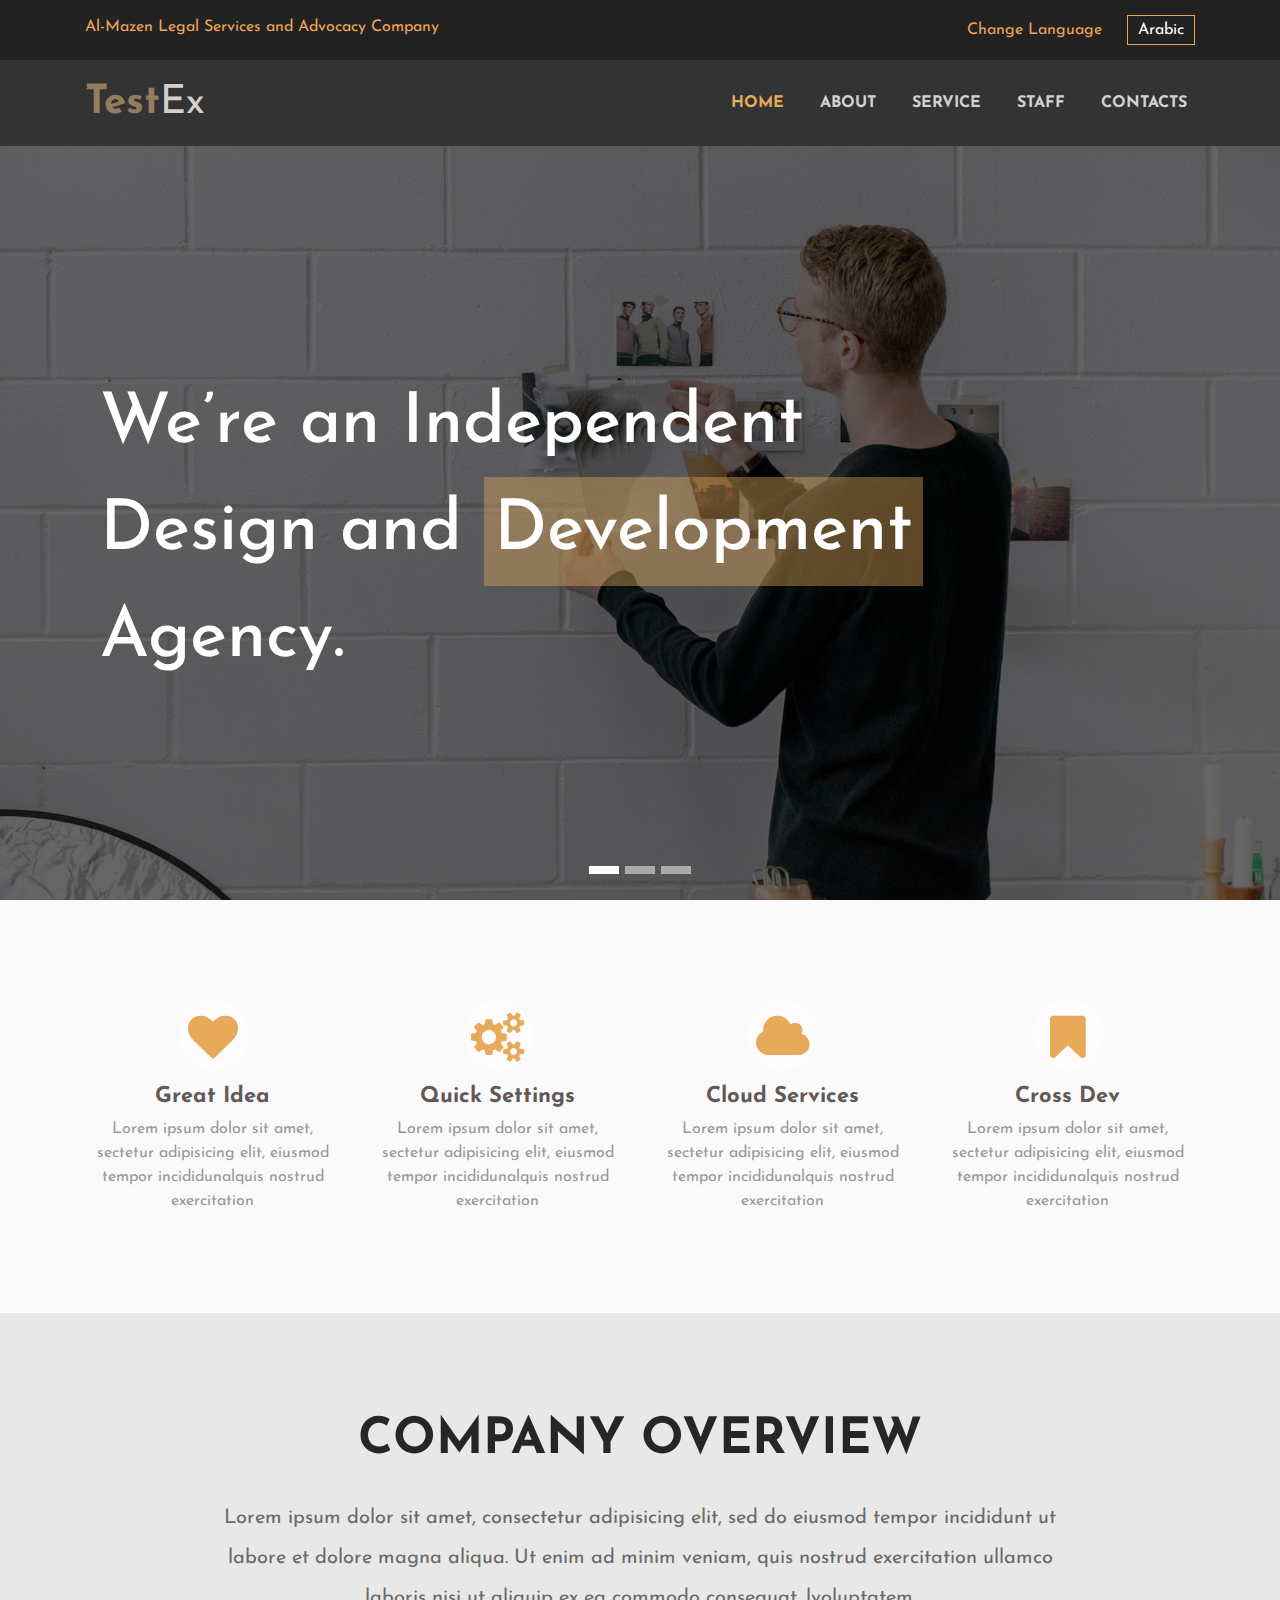
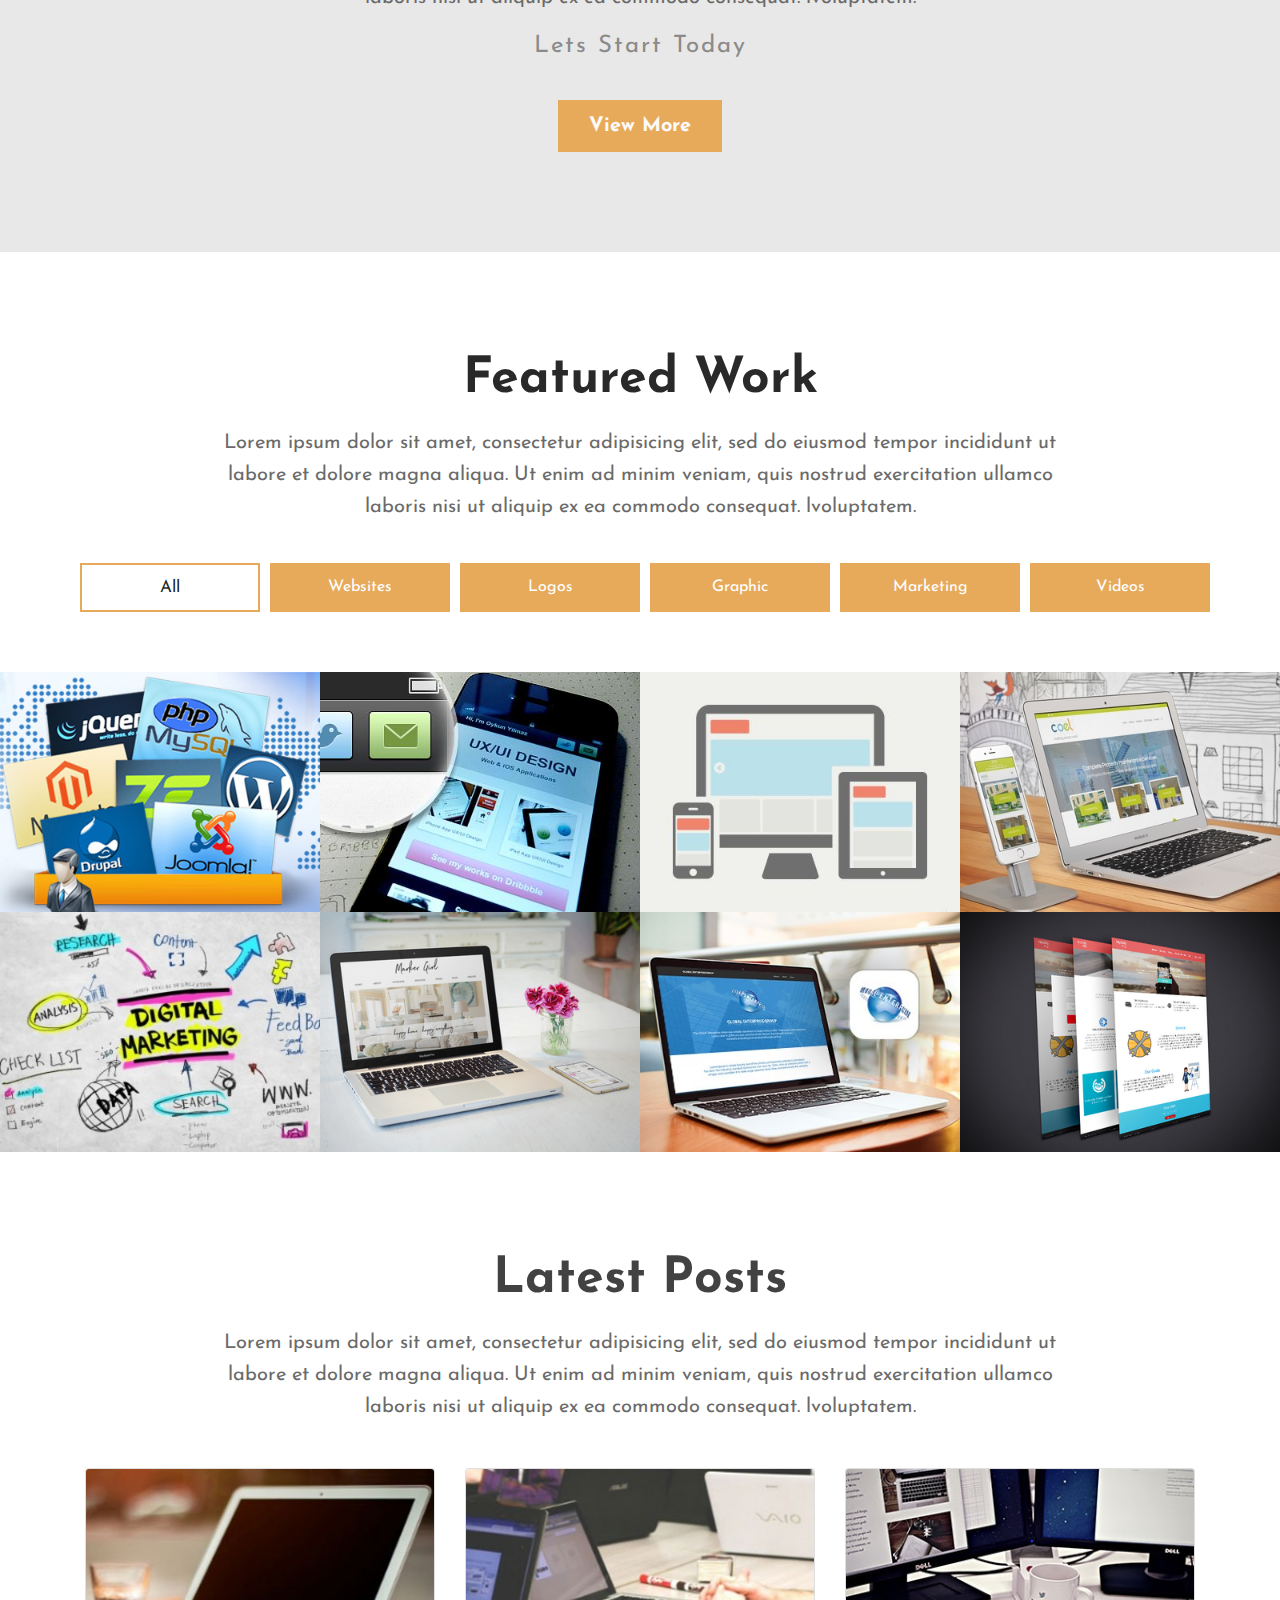
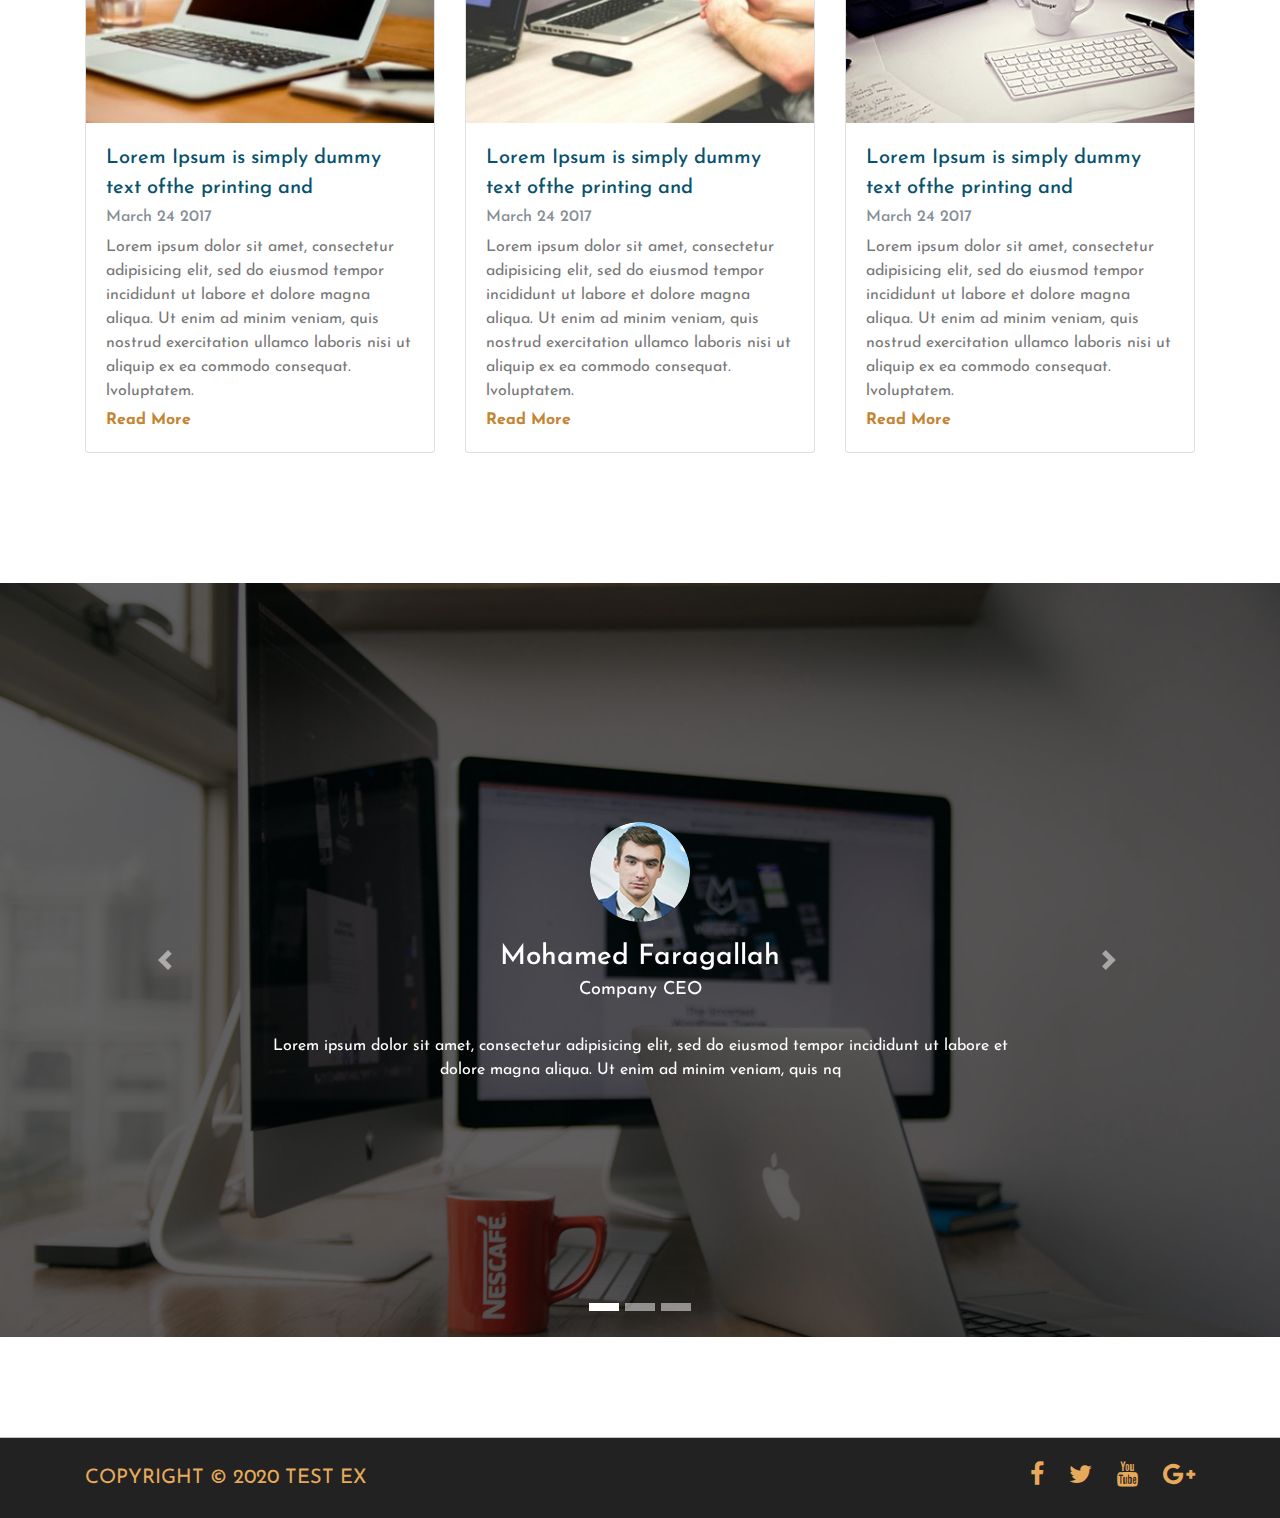
<file: index.html>
<!DOCTYPE html>
<html>

<head>
    <meta charset="utf-8">
    <meta name="viewport" content="width=device-width, initial-scale=1, shrink-to-fit=no">
    <title>Al-Mazen Legal Services and Advocacy Company</title>
    <!--FavIcon-->
    <link rel="shortcut icon" href="images/favicon.ico" type="image/x-icon">
    <link rel="icon" href="images/favicon.ico" type="image/x-icon">
    <!--Special Font-->
    <link href='http://fonts.googleapis.com/css?family=Josefin+Sans&subset=latin,latin-ext' rel='stylesheet' type='text/css'>
    <link rel="stylesheet" href="css/bootstrap.min.css">
    <link rel="stylesheet" href="css/font-awesome.min.css">
    <link rel="stylesheet" href="css/main.css">
</head>

<body>
    <!-- Start Upper Bar -->
    <div class="upper-bar">
        <div class="container">
            <div class="row">
                <div class="info col-sm text-center text-sm-left">
                    <span>Al-Mazen Legal Services and Advocacy Company</span>
                </div>
                <div class="info col-sm text-center text-sm-right">
                    <span>Change Language</span>
                    <a class="get-quote" href="index-ar.html">Arabic</a>
                </div>
            </div>
        </div>
    </div>
    <!-- End Upper Bar -->
    <!-- Start Navbar -->
    <nav class="navbar navbar-expand-lg navbar-light nav-background ">
        <div class="container">
            <a class="navbar-brand" href="#">
                <span>Test</span><span>Ex</span>
            </a>
            <button class="navbar-toggler" type="button" data-toggle="collapse" data-target="#main-nav" aria-controls="navbarSupportedContent" aria-expanded="false" aria-label="Toggle navigation">
            <span class="navbar-toggler-icon"></span>
        </button>
            <div class="collapse navbar-collapse" id="main-nav">
                <ul class="navbar-nav ml-auto">
                    <li class="nav-item active">
                        <a class="nav-link" href="#">Home<span class="sr-only">(current)</span></a>
                    </li>
                    <li class="nav-item">
                        <a class="nav-link" href="#">About</a>
                    </li>
                    <li class="nav-item">
                        <a class="nav-link" href="#">Service</a>
                    </li>
                    <li class="nav-item">
                        <a class="nav-link" href="#">Staff</a>
                    </li>
                    <li class="nav-item">
                        <a class="nav-link" href="#">Contacts</a>
                    </li>
                </ul>
            </div>
        </div>
    </nav>
    <!-- End Navbar -->
    <!-- Start Slider -->
    <div class="slider">
        <div id="main-slider" class="carousel slide" data-ride="carousel">
            <div class="carousel-inner">
                <h1>We’re an Independent <br>Design and <span>Development</span> <br>Agency.</h1>
                <div class="overlay"></div>
                <div class="carousel-item carousel-one active">
                </div>
                <div class="carousel-item carousel-two">
                </div>
                <div class="carousel-item carousel-three">
                </div>
            </div>
            <ol class="carousel-indicators">
                <li data-target="#main-slider" data-slide-to="0" class="active"></li>
                <li data-target="#main-slider" data-slide-to="1"></li>
                <li data-target="#main-slider" data-slide-to="2"></li>
            </ol>
        </div>
    </div>
    <!-- End Slider -->
    <!-- Start Features -->
    <div class="features text-center">
        <div class="container">
            <div class="row">
                <div class="col-sm-6 col-lg-3">
                    <i class="fa fa-heart fa-2x rounded-circle"></i>
                    <h3>Great Idea</h3>
                    <p>Lorem ipsum dolor sit amet, sectetur adipisicing elit, eiusmod tempor incididunalquis nostrud exercitation</p>
                </div>
                <div class="col-sm-6 col-lg-3">
                    <i class="fa fa-cogs fa-2x rounded-circle"></i>
                    <h3>Quick Settings</h3>
                    <p>Lorem ipsum dolor sit amet, sectetur adipisicing elit, eiusmod tempor incididunalquis nostrud exercitation</p>
                </div>
                <div class="col-sm-6 col-lg-3">
                    <i class="fa fa-cloud fa-2x rounded-circle"></i>
                    <h3>Cloud Services</h3>
                    <p>Lorem ipsum dolor sit amet, sectetur adipisicing elit, eiusmod tempor incididunalquis nostrud exercitation</p>
                </div>
                <div class="col-sm-6 col-lg-3">
                    <i class="fa fa-bookmark fa-2x rounded-circle"></i>
                    <h3>Cross Dev</h3>
                    <p>Lorem ipsum dolor sit amet, sectetur adipisicing elit, eiusmod tempor incididunalquis nostrud exercitation</p>
                </div>
            </div>
        </div>
    </div>
    <!-- End Features -->
    <!-- Start Overview -->
    <div class="overview text-center">
        <div class="container">
            <h2 class="h1">Company Overview</h2>
            <p>Lorem ipsum dolor sit amet, consectetur adipisicing elit, sed do eiusmod tempor incididunt ut labore et dolore magna aliqua. Ut enim ad minim veniam, quis nostrud exercitation ullamco laboris nisi ut aliquip ex ea commodo consequat. lvoluptatem.</p>
            <h4>Lets Start Today</h4>
            <button>View More</button>
        </div>
    </div>
    <!-- End Overview -->
    <!-- Start Featured Work -->
    <div class="featured-work text-center">
        <div class="container">
            <h2>Featured Work</h2>
            <p>Lorem ipsum dolor sit amet, consectetur adipisicing elit, sed do eiusmod tempor incididunt ut labore et dolore magna aliqua. Ut enim ad minim veniam, quis nostrud exercitation ullamco laboris nisi ut aliquip ex ea commodo consequat. lvoluptatem.</p>
            <ul class='list-unstyled row'>
                <li data-class="all" class="active col-md">All</li>
                <li data-class=".websites" class="col-md">Websites</li>
                <li data-class=".logos" class="col-md">Logos</li>
                <li data-class=".graphic" class="col-md">Graphic</li>
                <li data-class=".marketing" class="col-md">Marketing</li>
                <li data-class=".videos" class="col-md">Videos</li>
            </ul>
        </div>
        <div class="shuffle-imgs">
            <div class="row">
                <div class="col-md">
                    <img class="websites" src="img/01.jpg" alt="" />
                </div>
                <div class="col-md">
                    <img class="logos" src="img/02.jpg" alt="" />
                </div>
                <div class="col-md">
                    <img class="logos" src="img/03.jpg" alt="" />
                </div>
                <div class="col-md">
                    <img class="websites" src="img/04.jpg" alt="" />
                </div>
            </div>
            <div class="row">
                <div class="col-md">
                    <img class="graphic" src="img/05.jpg" alt="" />
                </div>
                <div class="col-md">
                    <img class="videos" src="img/06.jpg" alt="" />
                </div>
                <div class="col-md">
                    <img class="websites" src="img/07.jpg" alt="" />
                </div>
                <div class="col-md">
                    <img class="marketing" src="img/08.jpg" alt="" />
                </div>
            </div>
        </div>
    </div>
    <!-- End Featured Work -->
    <!-- Start Latest Posts -->
    <div class="latest-posts">
        <div class="container">
            <h2 class="text-center">Latest Posts</h2>
            <p class="section-description text-center">Lorem ipsum dolor sit amet, consectetur adipisicing elit, sed do eiusmod tempor incididunt ut labore et dolore magna aliqua. Ut enim ad minim veniam, quis nostrud exercitation ullamco laboris nisi ut aliquip ex ea commodo consequat. lvoluptatem.</p>
            <div class="row">
                <!-- Start Grid Column -->
                <div class="col-md-6 col-lg-4">
                    <div class="card">
                        <img class="card-img-top" src="img/post01.jpg" alt="" />
                        <div class="card-body">
                            <h4 class="card-title">Lorem Ipsum is simply dummy text ofthe printing and</h4>
                            <h6 class="card-subtitle mb-2 text-muted">March 24 2017</h6>
                            <p class="card-text">Lorem ipsum dolor sit amet, consectetur adipisicing elit, sed do eiusmod tempor incididunt ut labore et dolore magna aliqua. Ut enim ad minim veniam, quis nostrud exercitation ullamco laboris nisi ut aliquip ex ea commodo consequat.
                                lvoluptatem.
                            </p>
                            <a href="#" class="card-link">Read More</a>
                        </div>
                    </div>
                </div>
                <!-- End Grid Column -->
                <!-- Start Grid Column -->
                <div class="col-md-6 col-lg-4">
                    <div class="card">
                        <img class="card-img-top" src="img/post02.jpg" alt="" />
                        <div class="card-body">
                            <h4 class="card-title">Lorem Ipsum is simply dummy text ofthe printing and</h4>
                            <h6 class="card-subtitle mb-2 text-muted">March 24 2017</h6>
                            <p class="card-text">Lorem ipsum dolor sit amet, consectetur adipisicing elit, sed do eiusmod tempor incididunt ut labore et dolore magna aliqua. Ut enim ad minim veniam, quis nostrud exercitation ullamco laboris nisi ut aliquip ex ea commodo consequat.
                                lvoluptatem.
                            </p>
                            <a href="#" class="card-link">Read More</a>
                        </div>
                    </div>
                </div>
                <!-- End Grid Column -->
                <!-- Start Grid Column -->
                <div class="col-md-6 col-lg-4">
                    <div class="card">
                        <img class="card-img-top" src="img/post03.jpg" alt="" />
                        <div class="card-body">
                            <h4 class="card-title">Lorem Ipsum is simply dummy text ofthe printing and</h4>
                            <h6 class="card-subtitle mb-2 text-muted">March 24 2017</h6>
                            <p class="card-text">Lorem ipsum dolor sit amet, consectetur adipisicing elit, sed do eiusmod tempor incididunt ut labore et dolore magna aliqua. Ut enim ad minim veniam, quis nostrud exercitation ullamco laboris nisi ut aliquip ex ea commodo consequat.
                                lvoluptatem.
                            </p>
                            <a href="#" class="card-link">Read More</a>
                        </div>
                    </div>
                </div>
                <!-- End Grid Column -->
            </div>
        </div>
    </div>
    <!-- End Latest Posts -->
    <!-- Start Testimonials -->
    <div class="testimonials">
        <div class="overlay"></div>
        <div class="container">
            <div id="testimonials" class="carousel slide" data-ride="carousel">
                <ol class="carousel-indicators">
                    <li data-target="#testimonials" data-slide-to="0" class="active"></li>
                    <li data-target="#testimonials" data-slide-to="1"></li>
                    <li data-target="#testimonials" data-slide-to="2"></li>
                </ol>
                <div class="carousel-inner">
                    <div class="carousel-item active">
                        <div class="carousel-caption d-none d-block">
                            <img src="img/avatar01.png" alt="...">
                            <h3>Mohamed Faragallah</h3>
                            <span>Company CEO</span>
                            <p>Lorem ipsum dolor sit amet, consectetur adipisicing elit, sed do eiusmod tempor incididunt ut labore et dolore magna aliqua. Ut enim ad minim veniam, quis nq</p>
                        </div>
                    </div>
                    <div class="carousel-item">
                        <div class="carousel-caption d-none d-block">
                            <img src="img/avatar01.png" alt="...">
                            <h3>Ahmed Mosaad</h3>
                            <span>Company Manager</span>
                            <p>Lorem ipsum dolor sit amet, consectetur adipisicing elit, sed do eiusmod tempor incididunt ut labore et dolore magna aliqua. Ut enim ad minim veniam, quis nq</p>
                        </div>
                    </div>
                    <div class="carousel-item">
                        <div class="carousel-caption d-none d-block">
                            <img src="img/avatar01.png" alt="...">
                            <h3>John Skeet</h3>
                            <span>Free Lancer</span>
                            <p>Lorem ipsum dolor sit amet, consectetur adipisicing elit, sed do eiusmod tempor incididunt ut labore et dolore magna aliqua. Ut enim ad minim veniam, quis nq</p>
                        </div>
                    </div>
                </div>
                <a class="carousel-control-prev" href="#testimonials" role="button" data-slide="prev">
                    <span class="carousel-control-prev-icon" aria-hidden="true"></span>
                    <span class="sr-only">Previous</span>
                </a>
                <a class="carousel-control-next" href="#testimonials" role="button" data-slide="next">
                    <span class="carousel-control-next-icon" aria-hidden="true"></span>
                    <span class="sr-only">Next</span>
                </a>
            </div>
        </div>
    </div>
    <!-- End Testimonials -->
    <!-- Start Copyright -->
    <div class="copyright">
        <div class="container">
            <div class="row">
                <div class="col-sm-6 text-center text-sm-left text-uppercase coptright-en">
                    Copyright &copy; 2020 Test Ex
                </div>
                <div class="col-sm-6 text-center text-sm-right">
                    <ul class="list-unstyled">
                        <li>
                            <a href="#"><i class="fa fa-facebook"></i></a>
                        </li>
                        <li>
                            <a href="#"><i class="fa fa-twitter"></i></a>
                        </li>
                        <li>
                            <a href="#"><i class="fa fa-youtube"></i></a>
                        </li>
                        <li>
                            <a href="#"><i class="fa fa-google-plus"></i></a>
                        </li>
                    </ul>
                </div>
            </div>
        </div>
    </div>
    <!-- End Copyright -->
    <script src="js/jquery-3.2.1.min.js"></script>
    <script src="js/popper.min.js"></script>
    <script src="js/bootstrap.min.js"></script>
    <script src="js/main.js"></script>
</body>

</html>
</file>
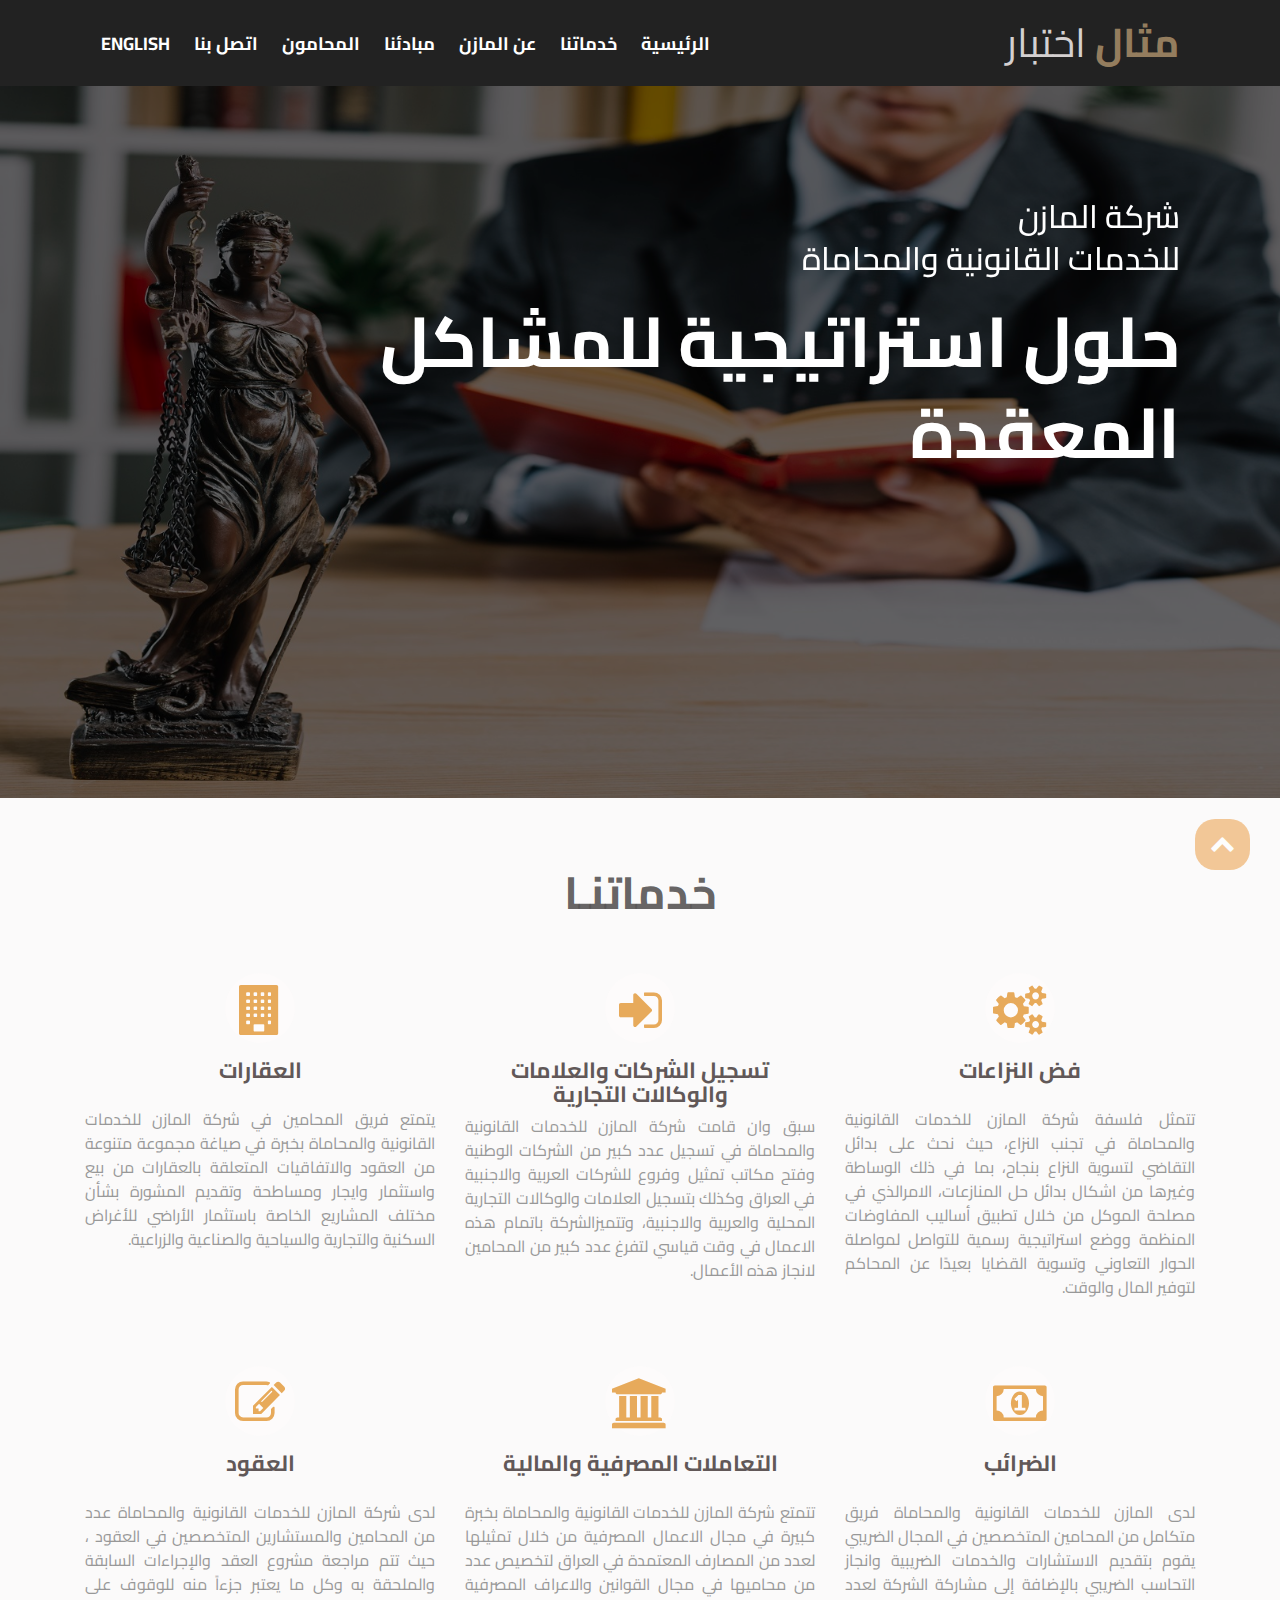
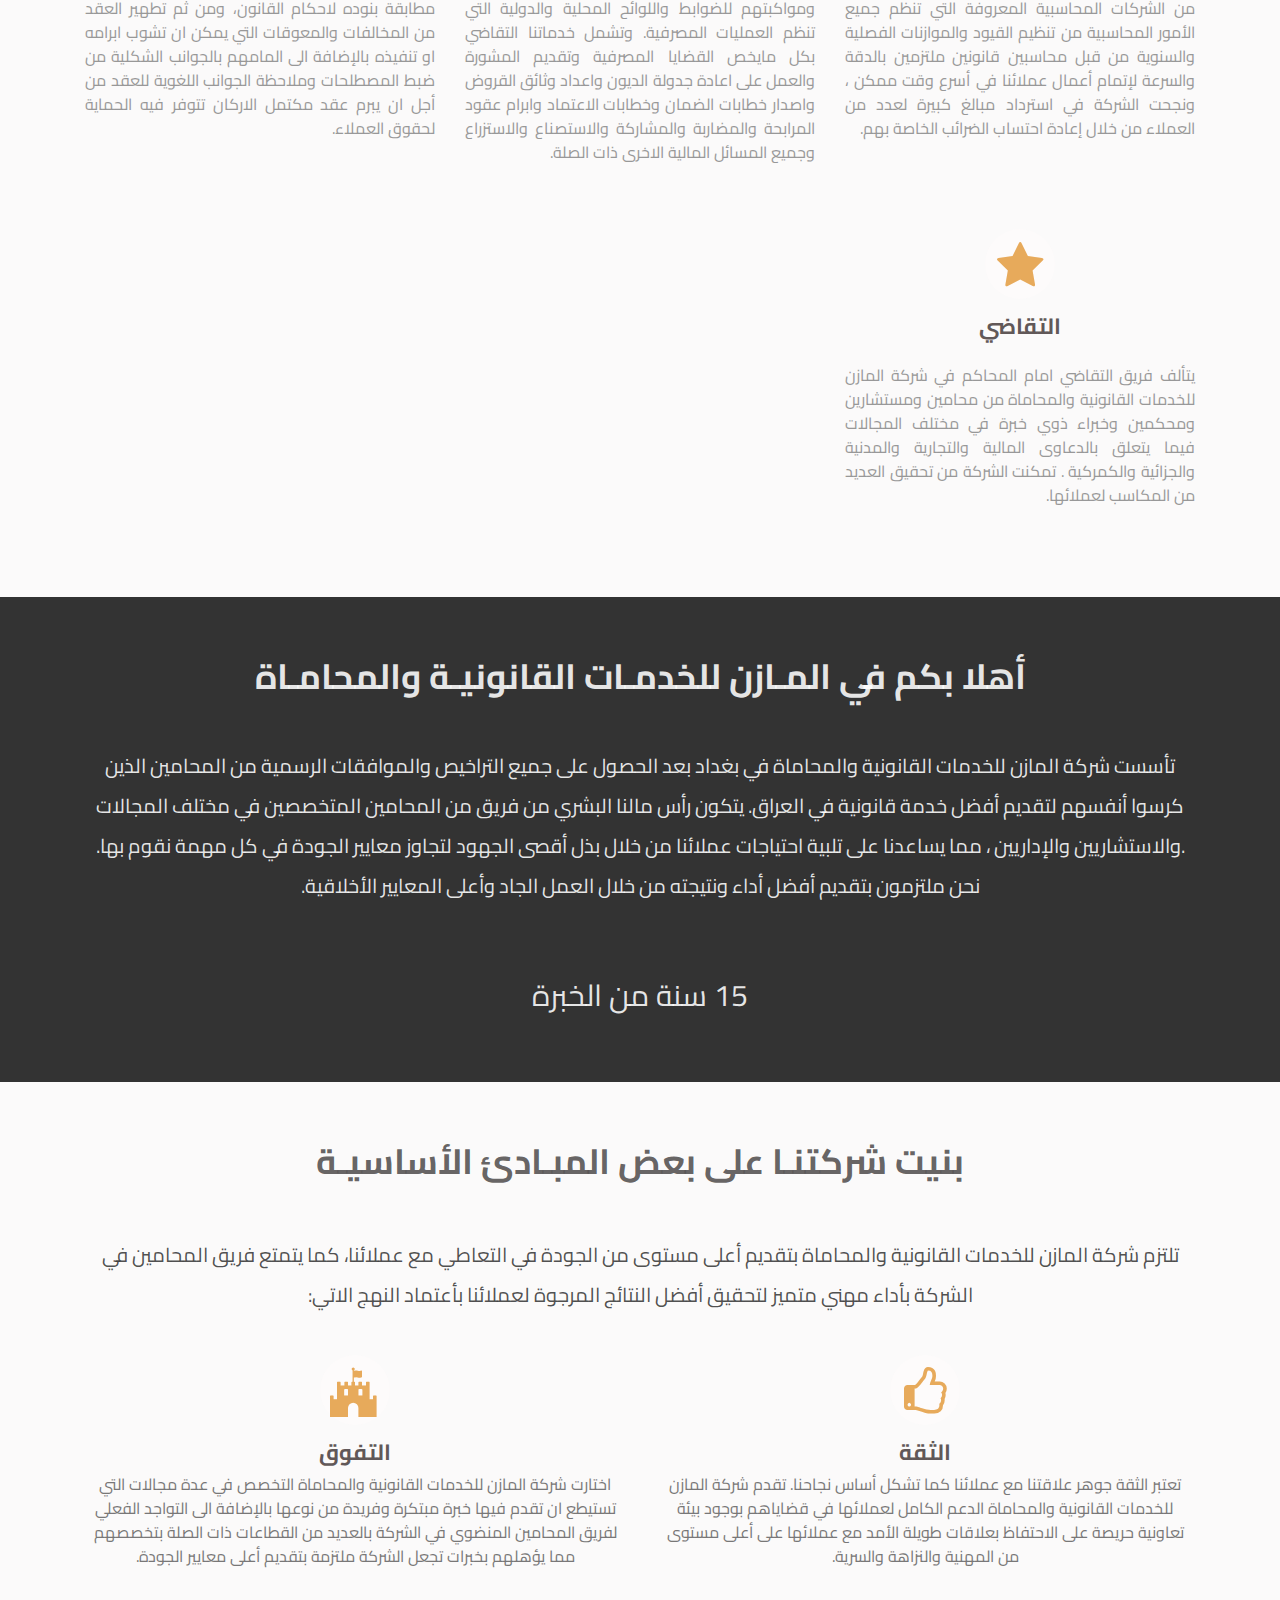
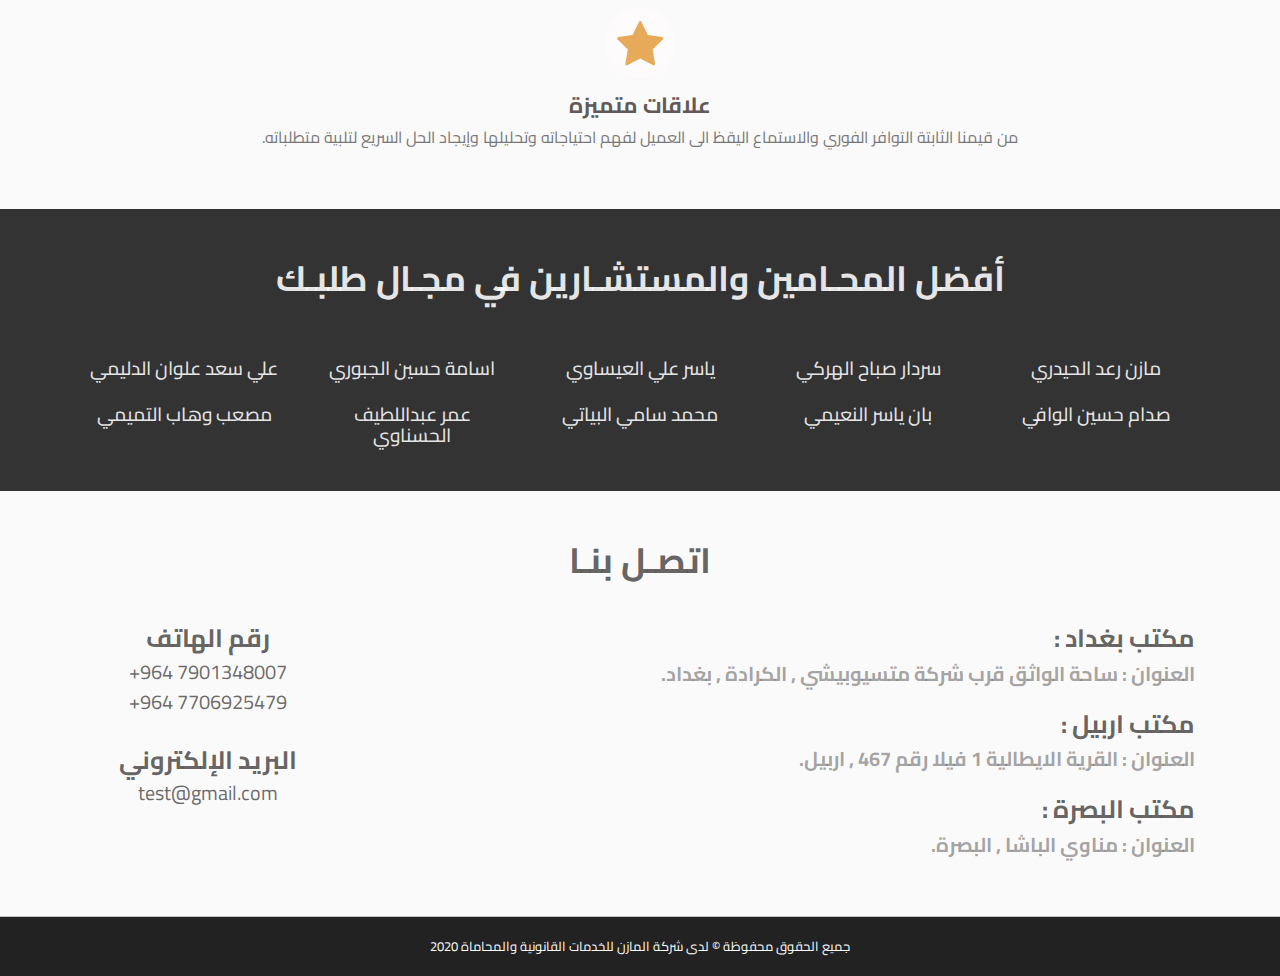
<file: index-ar.html>
<!DOCTYPE html>
<html dir="rtl">

<head>
    <meta charset="utf-8">
    <meta name="viewport" content="width=device-width, initial-scale=1, shrink-to-fit=no">
    <title>شركة المازن للخدمات القانونية والمحاماة</title>
    <!--FavIcon-->
    <link rel="shortcut icon" href="images/favicon.ico" type="image/x-icon">
    <link rel="icon" href="images/favicon.ico" type="image/x-icon">
    <!--Special Font-->
    <link href='http://fonts.googleapis.com/css?family=Josefin+Sans&subset=latin,latin-ext' rel='stylesheet' type='text/css'>
    <link rel="stylesheet" href="css/bootstrap.min.css">
    <link rel="stylesheet" href="css/font-awesome.min.css">
    <!--cairo font-->
    <link href="https://fonts.googleapis.com/css2?family=Cairo:wght@200&display=swap" rel="stylesheet">
    <link rel="stylesheet" href="css/main-ar.css">
</head>

<body>
    <!-- Start Upper Bar -->
    <div class="upper-bar">
        <div class="container">
            <div class="row">
                <div class="info col-sm text-center text-sm-right">
                    <span>شركة المازن للخدمات القانونية والمحاماة</span>
                </div>
                <div class="info col-sm text-center text-sm-left">
                    <a class="get-quote" href="./index.html">English</a>
                </div>
            </div>
        </div>
    </div>
    <!-- End Upper Bar -->



    <!-- Start Navbar -->
    <nav class="navbar navbar-expand-lg navbar-light nav-background ">
        <div class="container">
            <a class="navbar-brand" href="#">
                <span>مثال </span><span>اختبار</span>
            </a>
            <button class="navbar-toggler" type="button" data-toggle="collapse" data-target="#main-nav" aria-controls="navbarSupportedContent" aria-expanded="false" aria-label="Toggle navigation">
            <span class="navbar-toggler-icon"></span>
        </button>
            <div class="collapse navbar-collapse" id="main-nav">
                <ul class="navbar-nav mr-auto">
                    <li class="nav-item active nav-mystyle" id="Home">
                        <a class="nav-link" href="#Home">الرئيسية<span class="sr-only">(current)</span></a>
                    </li>
                    <li class="nav-item nav-mystyle">
                        <a class="nav-link" href="#Service">خدماتنا</a>
                    </li>
                    <li class="nav-item nav-mystyle">
                        <a class="nav-link" href="#About">عن المازن</a>
                    </li>
                    <li class="nav-item nav-mystyle">
                        <a class="nav-link" href="#Principles">مبادئنا</a>
                    </li>
                    <li class="nav-item nav-mystyle">
                        <a class="nav-link" href="#Team">المحامون</a>
                    </li>
                    <li class="nav-item nav-mystyle">
                        <a class="nav-link" href="#Contacts">اتصل بنا</a>
                    </li>
                    <li class="nav-item nav-mystyle">
                        <a class="nav-link" href="index.html">English</a>
                    </li>
                </ul>
            </div>
        </div>
    </nav>
    <!-- End Navbar -->
    <!-- Start Slider -->
    <div class="slider">
        <div id="main-slider" class="carousel slide" data-ride="carousel">
            <div class="carousel-inner">
                <h1>شركة المازن<br>للخدمات القانونية والمحاماة</h1>
                <h2 class="my-slogan">حلول استراتيجية للمشاكل <br> المعقدة</h2>
                <div class="overlay"></div>
                <div class="carousel-item carousel-one active"></div>
                <!--
                <div class="carousel-item carousel-two"></div>
                <div class="carousel-item carousel-three"></div>
                <div class="carousel-item carousel-four"></div>
                -->
            </div>
            <ol class="carousel-indicators">
                <li data-target="#main-slider" data-slide-to="0" class="active"></li>
                <!--
                <li data-target="#main-slider" data-slide-to="1"></li>
                <li data-target="#main-slider" data-slide-to="2"></li>
                <li data-target="#main-slider" data-slide-to="3"></li>
                -->
            </ol>
        </div>
    </div>
    <!-- End Slider -->
    <!-- Start Features-1 -->
    <div class="features text-center" id="Service">
        <h2>خدماتنـا</h2>
        <div class="container">
            <div class="row">
                <div class="col-sm-6 col-lg-4 ">
                    <i class="fa fa-cogs fa-2x rounded-circle "></i>
                    <h3>فض النزاعات</h3>
                    <p>تتمثل فلسفة شركة المازن للخدمات القانونية والمحاماة في تجنب النزاع، حيث نحث على بدائل التقاضي لتسوية النزاع بنجاح، بما في ذلك الوساطة وغيرها من اشكال بدائل حل المنازعات، الامرالذي في مصلحة الموكل من خلال تطبيق أساليب المفاوضات المنظمة
                        ووضع استراتيجية رسمية للتواصل لمواصلة الحوار التعاوني وتسوية القضايا بعيدًا عن المحاكم لتوفير المال والوقت.</p>
                </div>
                <div class="col-sm-6 col-lg-4 ">
                    <i class="fa fa-sign-in fa-2x rounded-circle " aria-hidden="true "></i>
                    <h3>تسجيل الشركات والعلامات والوكالات التجارية</h3>
                    <p class="my-style-mrgn ">سبق وان قامت شركة المازن للخدمات القانونية والمحاماة في تسجيل عدد كبير من الشركات الوطنية وفتح مكاتب تمثيل وفروع للشركات العربية والاجنبية في العراق وكذلك بتسجيل العلامات والوكالات التجارية المحلية والعربية والاجنبية، وتتميزالشركة
                        باتمام هذه الاعمال في وقت قياسي لتفرغ عدد كبير من المحامين لانجاز هذه الأعمال.</p>
                </div>
                <div class="col-sm-6 col-lg-4 ">
                    <i class="fa fa-building fa-2x rounded-circle " aria-hidden="true "></i>
                    <h3>العقارات</h3>
                    <p>يتمتع فريق المحامين في شركة المازن للخدمات القانونية والمحاماة بخبرة في صياغة مجموعة متنوعة من العقود والاتفاقيات المتعلقة بالعقارات من بيع واستثمار وايجار ومساطحة وتقديم المشورة بشأن مختلف المشاريع الخاصة باستثمار الأراضي للأغراض
                        السكنية والتجارية والسياحية والصناعية والزراعية.</p>
                </div>
            </div>
        </div>
    </div>
    <!-- End Features-1 -->


    <!--Start scroll-up-->
    <!--Start Btn Scroll Up-->
    <a href="#Home" class="my-scroll" id="scrollup">
        <li class="fa fa-chevron-up"></li>
    </a>
    <!--End Btn Scroll Up-->
    <!--End scroll-up-->

    <!-- Start Features-2 -->
    <div class="features text-center my-mrgn">
        <div class="container ">
            <div class="row ">
                <div class="col-sm-6 col-lg-4 ">
                    <i class="fa fa-money fa-2x rounded-circle " aria-hidden="true "></i>
                    <h3>الضرائب</h3>
                    <p>لدى المازن للخدمات القانونية والمحاماة فريق متكامل من المحامين المتخصصين في المجال الضريبي يقوم بتقديم الاستشارات والخدمات الضريبية وانجاز التحاسب الضريبي بالإضافة إلى مشاركة الشركة لعدد من الشركات المحاسبية المعروفة التي تنظم جميع
                        الأمور المحاسبية من تنظيم القيود والموازنات الفصلية والسنوية من قبل محاسبين قانونين ملتزمين بالدقة والسرعة لإتمام أعمال عملائنا في أسرع وقت ممكن ، ونجحت الشركة في استرداد مبالغ كبيرة لعدد من العملاء من خلال إعادة احتساب الضرائب
                        الخاصة بهم.</p>
                </div>
                <div class="col-sm-6 col-lg-4 ">
                    <i class="fa fa-university fa-2x rounded-circle " aria-hidden="true "></i>
                    <h3>التعاملات المصرفية والمالية</h3>
                    <p>تتمتع شركة المازن للخدمات القانونية والمحاماة بخبرة كبيرة في مجال الاعمال المصرفية من خلال تمثيلها لعدد من المصارف المعتمدة في العراق لتخصيص عدد من محاميها في مجال القوانين والاعراف المصرفية ومواكبتهم للضوابط واللوائح المحلية والدولية
                        التي تنظم العمليات المصرفية. وتشمل خدماتنا التقاضي بكل مايخص القضايا المصرفية وتقديم المشورة والعمل على اعادة جدولة الديون واعداد وثائق القروض واصدار خطابات الضمان وخطابات الاعتماد وابرام عقود المرابحة والمضاربة والمشاركة والاستصناع
                        والاستزراع وجميع المسائل المالية الاخرى ذات الصلة.</p>
                </div>
                <div class="col-sm-6 col-lg-4 ">
                    <i class="fa fa-pencil-square-o fa-2x rounded-circle " aria-hidden="true "></i>
                    <h3>العقود</h3>
                    <p>لدى شركة المازن للخدمات القانونية والمحاماة عدد من المحامين والمستشارين المتخصصين في العقود ، حيث تتم مراجعة مشروع العقد والإجراءات السابقة والملحقة به وكل ما يعتبر جزءاً منه للوقوف على مطابقة بنوده لاحكام القانون، ومن ثم تطهير العقد
                        من المخالفات والمعوقات التي يمكن ان تشوب ابرامه او تنفيذه بالإضافة الى المامهم بالجوانب الشكلية من ضبط المصطلحات وملاحظة الجوانب اللغوية للعقد من أجل ان يبرم عقد مكتمل الاركان تتوفر فيه الحماية لحقوق العملاء.</p>
                </div>
            </div>
        </div>
    </div>
    <!-- End Features-2 -->





    <!-- Start Features-3 -->
    <div class="features text-center my-mrgn2" id="Service">
        <div class="container">
            <div class="row">
                <div class="col-sm-6 col-lg-4 ">
                    <i class="fa fa-star fa-2x rounded-circle" aria-hidden="true"></i>
                    <h3>التقاضي</h3>
                    <p>يتألف فريق التقاضي امام المحاكم في شركة المازن للخدمات القانونية والمحاماة من محامين ومستشارين ومحكمين وخبراء ذوي خبرة في مختلف المجالات فيما يتعلق بالدعاوى المالية والتجارية والمدنية والجزائية والكمركية . تمكنت الشركة من تحقيق العديد
                        من المكاسب لعملائها.</p>
                </div>
            </div>
        </div>
    </div>
    <!-- End Features-3 -->









    <!-- Start Overview -->
    <div class="overview text-center" id="About">
        <div class="container ">
            <h2 class="h1">أهلا بكم في المـازن للخدمـات القانونيـة والمحامـاة</h2>
            <p> تأسست شركة المازن للخدمات القانونية والمحاماة في بغداد بعد الحصول على جميع التراخيص والموافقات الرسمية من المحامين الذين كرسوا أنفسهم لتقديم أفضل خدمة قانونية في العراق. يتكون رأس مالنا البشري من فريق من المحامين المتخصصين في مختلف المجالات
                .والاستشاريين والإداريين ، مما يساعدنا على تلبية احتياجات عملائنا من خلال بذل أقصى الجهود لتجاوز معايير الجودة في كل مهمة نقوم بها. نحن ملتزمون بتقديم أفضل أداء ونتيجته من خلال العمل الجاد وأعلى المعايير الأخلاقية.</p>
            <button>15 سنة من الخبرة</button>
            <!--  <button>مزيد من التفاصيل</button>  -->
        </div>
    </div>
    <!-- End Overview -->





    <!--Start our principles-->

    <div class="principls text-center" id="Principles">
        <h2>بنيت شركتنـا على بعض المبـادئ الأساسيـة</h2>
        <p class="main-p text-center container">تلتزم شركة المازن للخدمات القانونية والمحاماة بتقديم أعلى مستوى من الجودة في التعاطي مع عملائنا، كما يتمتع فريق المحامين في الشركة بأداء مهني متميز لتحقيق أفضل النتائج المرجوة لعملائنا بأعتماد النهج الاتي:</p>
        <div class="container">
            <div class="row">
                <div class="col-sm-12 col-lg-6 ">
                    <i class="fa fa-thumbs-o-up fa-2x rounded-circle "></i>
                    <h3>الثقة</h3>
                    <p>تعتبر الثقة جوهر علاقتنا مع عملائنا كما تشكل أساس نجاحنا. تقدم شركة المازن للخدمات القانونية والمحاماة الدعم الكامل لعملائها في قضاياهم بوجود بيئة تعاونية حريصة على الاحتفاظ بعلاقات طويلة الأمد مع عملائها على أعلى مستوى من المهنية
                        والنزاهة والسرية.</p>
                </div>
                <div class="col-sm-12 col-lg-6 ">
                    <i class="fa fa-fort-awesome fa-2x rounded-circle " aria-hidden="true "></i>
                    <h3>التفوق</h3>
                    <p>اختارت شركة المازن للخدمات القانونية والمحاماة التخصص في عدة مجالات التي تستيطع ان تقدم فيها خبرة مبتكرة وفريدة من نوعها بالإضافة الى التواجد الفعلي لفريق المحامين المنضوي في الشركة بالعديد من القطاعات ذات الصلة بتخصصهم مما يؤهلهم
                        بخبرات تجعل الشركة ملتزمة بتقديم أعلى معايير الجودة.</p>
                </div>
            </div>
            <div class="row">
                <div class="col-sm-12 col-lg-12">
                    <i class="fa fa-star fa-2x rounded-circle" aria-hidden="true"></i>
                    <h3>علاقات متميزة</h3>
                    <p>من قيمنا الثابتة التوافر الفوري والاستماع اليقظ الى العميل لفهم احتياجاته وتحليلها وإيجاد الحل السريع لتلبية متطلباته.</p>
                </div>

            </div>
        </div>
    </div>


    <!--End our principles-->



    <!--start test team staff-->
    <div class="staff-team" id="Team">
        <div class=" text-center container">
            <h2>أفضل المحـامين والمستشـارين في مجـال طلبـك</h2>
            <div class="row text-center">
                <div class="col text-center">
                    <h3>مازن رعد الحيدري</h3>
                </div>
                <div class="col text-center">
                    <h3>سردار صباح الهركي</h3>
                </div>
                <div class="col text-center ">
                    <h3>ياسر علي العيساوي</h3>
                </div>
                <div class="col text-center ">
                    <h3>اسامة حسين الجبوري</h3>
                </div>
                <div class="col text-center ">
                    <h3>علي سعد علوان الدليمي</h3>
                </div>
            </div>

            <div class="row text-center ">
                <div class="col text-center ">
                    <h3>صدام حسين الوافي</h3>
                </div>
                <div class="col text-center ">
                    <h3>بان ياسر النعيمي</h3>
                </div>
                <div class="col text-center ">
                    <h3>محمد سامي البياتي</h3>
                </div>
                <div class="col text-center ">
                    <h3>عمر عبداللطيف الحسناوي</h3>
                </div>
                <div class="col text-center ">
                    <h3>مصعب وهاب التميمي</h3>
                </div>
            </div>

        </div>
    </div>
    <!--end test team staff-->








    <!--Start Contacts-->
    <div class="contacts " id="Contacts">
        <div class="container text-center ">
            <h2>اتصـل بنـا</h2>
            <div class="row ">
                <div class="col-lg-6 col-md-12 col-sm-12 text-right ">
                    <p class="address-my-style">مكتب بغداد : </p>
                    <p class="address "><span>العنوان :</span> ساحة الواثق قرب شركة متسيوبيشي , الكرادة , بغداد.</p>
                    <p class="address-my-style">مكتب اربيل : </p>
                    <p class="address "><span>العنوان :</span> القرية الايطالية 1 فيلا رقم 467 , اربيل.</p>
                    <p class="address-my-style">مكتب البصرة : </p>
                    <p class="address "><span>العنوان : </span>مناوي الباشا , البصرة.</p>
                </div>
                <div class="col-lg-6 col-md-12 col-sm-12 phone-my-style ">
                    <span class="phone-my-style2">رقم الهاتف <br></span> <a href="tel:+96407901348007 " class="phones ">7901348007 964+</a>
                    <br>
                    <a href="tel:+96407706925479 " class="phones ">7706925479 964+</a>
                    <br><br>
                    <span class="phone-my-style2">البريد الإلكتروني <br></span>
                    <a href="mailto:test@gmail.com" class="phones ">test@gmail.com</a>
                </div>
            </div>

        </div>
    </div>
    <!--End Contacts-->



    <!-- Start Copyright -->
    <div class="copyright ">
        <div class="container ">
            <div class="row ">
                <div class="col-sm-12 text-center text-uppercase coptright-ar ">
                    جميع الحقوق محفوظة &copy; لدى شركة المازن للخدمات القانونية والمحاماة 2020
                </div>
                <!--
                <div class="col-sm-6 text-center text-sm-left ">
                    <ul class="list-unstyled ">
                        <li>
                            <a href="# "><i class="fa fa-facebook "></i></a>
                        </li>
                        <li>
                            <a href="# "><i class="fa fa-twitter "></i></a>
                        </li>
                        <li>
                            <a href="# "><i class="fa fa-youtube "></i></a>
                        </li>
                        <li>
                            <a href="# "><i class="fa fa-google-plus "></i></a>
                        </li>
                    </ul>
                </div>
                -->
            </div>

        </div>
    </div>
    <!-- End Copyright -->
    <script src="js/jquery-3.2.1.min.js "></script>
    <script src="js/popper.min.js "></script>
    <script src="js/bootstrap.min.js "></script>
    <script src="js/main.js "></script>
</body>

</html>
</file>
<file: css/main.css>
/*
    background-color: #222222;
    color: #EDA655;
*/

* {
    font-family: 'Josefin Sans';
}

::selection {
    color: #ecb576;
    background-color: #333333ce;
}

body {
    background-color: #FFFFFF;
}


/* Start Upper Bar */

.upper-bar {
    background-color: #222222;
    color: #FFF
}

.color-gold {
    color: #EDA655 !important;
}

.upper-bar .info {
    margin: 15px 0;
    color: #EDA655 !important;
}

@media (max-width: 576px) {
    .upper-bar .info:first-child {
        margin-bottom: 0
    }
}

.upper-bar span {
    color: #EDA655;
}

.upper-bar .get-quote {
    display: inline-block;
    border: 1px solid #EDA655;
    padding: 2px 10px;
    margin-left: 20px;
    color: white;
    text-decoration: none;
    cursor: pointer;
    -webkit-transition: all 0.3s ease-in-out;
    -moz-transition: all 0.3s ease-in-out;
    -ms-transition: all 0.3s ease-in-out;
    -o-transition: all 0.3s ease-in-out;
    transition: all 0.3s ease-in-out;
}

.upper-bar .get-quote:hover {
    background-color: #eda655c4;
    color: white;
}

@media (max-width: 576px) {
    .upper-bar .get-quote {
        border: none;
        margin-left: 5px
    }
}


/* End Upper Bar */


/* Start Navbar */

.nav-background {
    background-color: #333333;
}

.navbar-brand>span {
    font-size: 40px
}

.navbar-brand span:first-child {
    color: #947D5E;
    font-weight: bold;
}

.navbar-brand span:last-child {
    color: #d4d0d0;
}

.navbar-nav .nav-link {
    font-size: 16px;
    text-transform: uppercase;
    margin-left: 20px;
    color: #d4d0d0;
    font-weight: bold
}

.navbar-nav .active>.nav-link {
    color: #E7AA5B !important;
}

.navbar-light .navbar-nav .nav-link {
    color: #d4d0d0;
    -webkit-transition: all 0.3s ease-in-out;
    -moz-transition: all 0.3s ease-in-out;
    -ms-transition: all 0.3s ease-in-out;
    -o-transition: all 0.3s ease-in-out;
    transition: all 0.3s ease-in-out;
}

.navbar-light .navbar-nav .nav-link:hover {
    color: #E7AA5B;
}


/* End Navbar */


/* Start Slier */

.slider {
    background-color: #DDD;
}

.slider .carousel-inner {
    display: flex;
    align-items: center;
    justify-content: left;
}

@media (max-width: 768px) {
    .slider .carousel-inner {
        justify-content: center;
    }
}

.slider .carousel-inner h1 {
    position: absolute;
    color: #FFF;
    z-index: 3;
    font-size: 70px;
    max-width: 900px;
    left: 100px;
    line-height: 1.5;
    margin-top: 25px;
}

@media (max-width: 768px) {
    .slider .carousel-inner h1 {
        font-size: 40px;
        max-width: 100%;
        left: auto;
        text-align: center;
    }
}

@media (max-width: 992px) {
    .slider .carousel-inner h1 {
        font-size: 50px
    }
}

.slider .carousel-inner h1 span {
    background-color: #e1a95b69;
    color: #FFF;
    display: inline-block;
    padding: 2px 10px;
}

.slider .carousel-inner .overlay {
    position: absolute;
    width: 100%;
    height: 100%;
    left: 0;
    top: 0;
    background-color: rgba(0, 0, 0, .6);
    z-index: 2;
}

.slider .carousel-item {
    -webkit-background-size: cover;
    -moz-background-size: cover;
    -o-background-size: cover;
    background-size: cover;
}

.slider .carousel-one {
    background-image: url('../img/slider01.jpg')
}

.slider .carousel-two {
    background-image: url('../img/slider02.jpg')
}

.slider .carousel-three {
    background-image: url('../img/slider03.jpg')
}

.slider .carousel-indicators li {
    height: 8px;
    cursor: pointer;
}


/* End Slider */


/* Start Features */

.features {
    padding: 100px 0 60px;
    background-color: #f3efef4d;
}

.features i {
    font-size: 50px;
    background-color: #fffbfb82;
    color: #E7AA5B;
    margin-bottom: 15px;
    width: 70px;
    height: 70px;
    line-height: 60px;
    padding-top: 7px;
}

.features h3 {
    color: #615858;
    font-size: 22px;
    font-weight: bold;
}

.features p {
    color: #989898;
    margin-bottom: 40px
}


/* End Features */


/* Start Overview */

.overview {
    padding: 100px;
    background-color: #5c5b5e24;
}

.overview h2 {
    color: #000000d6;
    font-size: 50px;
    text-transform: uppercase;
    font-weight: bold;
    margin-bottom: 30px;
}

@media (max-width: 992px) {
    .overview h2 {
        font-size: 30px;
        margin-bottom: 15px
    }
}

.overview p {
    line-height: 2;
    font-size: 20px;
    width: 80%;
    margin: 0 auto 15px;
    color: #6a6a6a;
}

@media (max-width: 992px) {
    .overview p {
        width: 100%;
    }
}

.overview h4 {
    letter-spacing: 2px;
    font-weight: normal;
    color: #8b8a8a;
    margin-bottom: 40px;
}

.overview button {
    background-color: #E7AA5B;
    color: #fdfafa;
    padding: 10px 30px;
    font-size: 20px;
    font-weight: bold;
    border: 1px solid #E7AA5B;
}


/* End Overview */


/* Start Featured Work */

.featured-work {
    padding: 100px 0
}

.featured-work h2 {
    color: #000000d6;
    font-size: 50px;
    font-weight: bold;
    margin-bottom: 20px;
}

.featured-work p {
    line-height: 1.6;
    font-size: 20px;
    width: 80%;
    margin: 0 auto 15px;
    color: #6a6a6a;
}

.featured-work ul {
    margin-top: 40px;
    margin-bottom: 50px
}

.featured-work ul li {
    color: white;
    background-color: #E7AA5B;
    border: 2px solid #E7AA5B;
    padding: 10px 20px !important;
    margin-left: 10px;
    margin-bottom: 10px;
    -webkit-transition: all .3s ease-in-out;
    -moz-transition: all .3s ease-in-out;
    -o-transition: all .3s ease-in-out;
    transition: all .3s ease-in-out;
}

.featured-work ul li.active,
.featured-work ul li:hover {
    background: none;
    border: 2px solid #E7AA5B;
    color: #000000e0;
    font-size: 17px;
}

.featured-work ul li:hover {
    cursor: pointer
}

.featured-work .shuffle-imgs .row {
    margin: 0
}

.featured-work .shuffle-imgs .row .col-md {
    padding: 0;
    -webkit-transition: all .5s ease-in-out;
    -moz-transition: all .5s ease-in-out;
    -o-transition: all .5s ease-in-out;
    transition: all .5s ease-in-out;
}

.featured-work .row img {
    width: 100%
}


/* End Featured Work */


/* Start Latest Posts */

.latest-posts {
    padding: 0 0 100px
}

.latest-posts h2 {
    color: #000000bd;
    font-size: 50px;
    font-weight: bold;
    margin-bottom: 20px;
}

.latest-posts .section-description {
    line-height: 1.6;
    font-size: 20px;
    width: 80%;
    margin: 0 auto 45px;
    color: #6a6a6a;
}

.latest-posts .card {
    margin-bottom: 30px
}

.latest-posts .card .card-title {
    font-size: 20px;
    line-height: 1.5;
    color: #08526d
}

.latest-posts .card .card-text {
    color: #787878;
    margin-bottom: 5px
}

.latest-posts .card .card-link {
    color: #c48432;
    font-weight: bold
}


/* End Latest Posts */


/* Start Testimonials */

.testimonials {
    margin-bottom: 100px;
    -webkit-background-size: cover;
    -moz-background-size: cover;
    -o-background-size: cover;
    background-size: cover;
    background-image: url('../img/testimonial.jpg');
    position: relative
}

.testimonials .overlay {
    position: absolute;
    width: 100%;
    height: 100%;
    left: 0;
    top: 0;
    background-color: rgba(0, 0, 0, .6);
    z-index: 2;
}

.testimonials .container {
    position: relative;
    z-index: 3
}

.testimonials .carousel-caption {
    top: 50%;
    margin-top: -158px
}

.testimonials .carousel-caption img {
    margin-bottom: 20px
}

.testimonials .carousel-caption h3 {
    margin-bottom: 5px
}

.testimonials .carousel-caption h3+span {
    font-size: 18px;
    display: inline-block;
    margin-bottom: 30px;
}

.testimonials .carousel-indicators li {
    height: 8px;
    cursor: pointer;
}


/* End Testimonials */


/* Start Pricing Table */

.pricing-table {
    background-color: #f7f7f7;
    padding: 100px 0 100px
}

.pricing-table h2 {
    font-size: 50px;
    font-weight: bold;
    margin-bottom: 20px;
}

.pricing-table .section-description {
    line-height: 1.6;
    font-size: 20px;
    width: 80%;
    margin: 0 auto 85px;
    color: #6a6a6a;
}

@media (max-width: 992px) {
    .pricing-table .section-description {
        width: 100%;
        margin-bottom: 40px
    }
}

.pricing-table .card {
    margin-bottom: 30px
}

.pricing-table .card-body {
    padding: 0
}

.pricing-table .card .card-title {
    font-size: 20px;
    line-height: 1.5;
    color: #08526d;
    font-size: 25px;
    margin-top: 40px;
}

.pricing-table .card .card-text {
    color: #08526d;
    margin-bottom: 5px;
    background-color: #f7f7f7;
    padding: 10px;
    margin: 30px 0 10px;
    font-size: 30px;
    font-weight: bold;
}

.pricing-table .card .card-text span {
    font-size: 14px;
    text-transform: uppercase;
}

.pricing-table .list-group-item {
    border: none
}

.pricing-table .card .card-link {
    background-color: #ed1d24;
    font-weight: bold;
    display: inline-block;
    padding: 10px 15px;
    margin-top: 15px;
    margin-bottom: 30px;
    color: #FFF;
    font-size: 18px;
    text-transform: uppercase;
}

.pricing-table .card.corporate {
    position: relative;
    top: -20px
}

@media (max-width: 992px) {
    .pricing-table .card.corporate {
        top: 0
    }
}

.pricing-table .card.corporate .card-text {
    background-color: #ed1d24;
    color: #FFF
}

.pricing-table .card.corporate .card-link {
    background-color: #08526d;
}


/* End Pricing Table */


/* Start Choose Us */

.choose-us img {
    max-width: 100%
}

.choose-us .info {
    padding: 0;
}

.choose-us .info:last-child {
    background-color: #08526d;
    color: #FFF;
    padding-top: 30px;
    padding-bottom: 30px
}

.choose-us .h1 {
    margin: 40px
}

.choose-us p {
    margin: 40px;
    line-height: 2;
    font-size: 18px
}

.choose-us .read-more {
    display: inline-block;
    padding: 8px 20px;
    margin: 0 0 0 40px;
    background-color: #ed1d24;
    color: #FFF;
    font-size: 20px;
    font-weight: bold;
    text-transform: uppercase;
}


/* End Choose Us */


/* Start Stats */

.stats {
    padding: 100px 0;
    color: #08526d
}

.stats .stat-box {
    margin-bottom: 40px
}

.stats .number {
    display: block;
    font-size: 50px;
    font-weight: bold;
}

.stats p {
    color: #ed1d24;
    font-size: 20px;
    margin: 0
}


/* End Stats */


/* Start Contact us */

.contact-us {
    padding: 80px 0;
    background-color: #ed1d24;
    color: #FFF;
    font-size: 22px
}

.contact-us p {
    margin: 0
}

@media (max-width: 768px) {
    .contact-us p {
        margin-bottom: 30px;
    }
}

.contact-us a {
    color: #FFF;
    border: 2px solid #FFF;
    padding: 6px 15px 8px;
    text-transform: uppercase;
    font-weight: bold;
}


/* End Contact us */


/* Start Footer */

.footer {
    padding: 100px 0
}

.footer .site-info h2 {
    font-size: 50px;
    margin-bottom: 35px;
}

.footer .site-info h2 span:first-child {
    color: #08526d;
    font-weight: bold;
}

.footer .site-info h2 span:last-child {
    color: #ec1c23;
}

.footer .site-info p {
    line-height: 1.8;
    color: #727272
}

.footer .site-info a {
    color: #08526d;
    font-size: 15px;
    font-weight: bold;
}

.footer .site-info a:before {
    font-family: 'FontAwesome';
    content: "\f138";
    display: inline-block;
    margin-right: 5px;
}

.footer .helpful-links h2,
.footer .contact h2 {
    font-size: 22px;
    color: #08526d;
    margin-bottom: 68px;
}

.footer .helpful-links ul li:before {
    font-family: 'FontAwesome';
    content: "\f054";
    margin-right: 5px;
    color: #08526d;
    font-size: 12px;
    position: relative;
    top: -1px;
}

.footer .contact ul li {
    margin-bottom: 24px;
}

@media (max-width: 992px) {
    .footer .helpful-links h2,
    .footer .contact h2 {
        margin-bottom: 20px;
        margin-top: 20px;
    }
    .footer .contact ul li {
        margin-bottom: 5px;
    }
}


/* End Footer */


/* Start Copyright */

.copyright {
    border-top: 1px solid #c0c0c0;
    padding: 20px;
    background-color: #222222;
    color: #e7aa5b;
}

.coptright-en {
    line-height: 2;
    font-size: 20px;
}

.copyright ul {
    margin: 0
}

.copyright ul li {
    display: inline-block;
}

.copyright ul li a {
    color: #e7aa5b;
    display: inline-block;
    margin-left: 20px;
    font-size: 25px;
}


/* End Copyright */
</file>
<file: css/main-ar.css>
* {
    /* font-family: 'Josefin Sans';  */
    font-family: 'Cairo', sans-serif;
    scroll-behavior: smooth;
}

::selection {
    color: #ecb576;
    background-color: #333333ce;
}

body {
    background-color: #FFFFFF;
}


/* Start Upper Bar */

.upper-bar {
    display: none;
    background-color: #222222;
    color: #FFF
}

.color-gold {
    color: #EDA655 !important;
}

.upper-bar .info {
    line-height: 2;
    margin: 15px 0;
    color: #EDA655 !important;
}

@media (max-width: 576px) {
    .upper-bar .info:first-child {
        margin-bottom: 0
    }
}

.upper-bar span {
    color: #ffffff;
    font-weight: bold;
    font-size: 18px;
    letter-spacing: 1px;
}

.upper-bar .get-quote {
    text-transform: uppercase;
    font-weight: bold;
    display: inline-block;
    border: 1px solid #EDA655;
    padding: 2px 10px;
    margin-left: 20px;
    color: white;
    text-decoration: none;
    cursor: pointer;
    -webkit-transition: all 0.3s ease-in-out;
    -moz-transition: all 0.3s ease-in-out;
    -ms-transition: all 0.3s ease-in-out;
    -o-transition: all 0.3s ease-in-out;
    transition: all 0.3s ease-in-out;
}

.upper-bar .get-quote:hover {
    background-color: #eda655c4;
    color: white;
}

@media (max-width: 576px) {
    .upper-bar .get-quote {
        border: none;
        margin-left: 5px
    }
}


/* End Upper Bar */


/* Start Navbar */

.nav-background {
    background-color: #222222;
}

.navbar-brand>span {
    font-size: 40px
}

.navbar-brand span:first-child {
    color: #947D5E;
    font-weight: bold;
}

.navbar-brand span:last-child {
    color: #d4d0d0;
}

.navbar-nav .nav-link {
    font-size: 16px;
    text-transform: uppercase;
    margin-left: 20px;
    color: white;
    font-weight: bold
}

.navbar-nav .active>.nav-link {
    color: white !important;
}

.navbar-light .navbar-nav .nav-link {
    color: white;
    font-size: 18px;
    -webkit-transition: all 0.3s ease-in-out;
    -moz-transition: all 0.3s ease-in-out;
    -ms-transition: all 0.3s ease-in-out;
    -o-transition: all 0.3s ease-in-out;
    transition: all 0.3s ease-in-out;
}

.navbar-light .navbar-nav .nav-link:hover {
    color: #E7AA5B;
}

.nav-mystyle {
    margin-left: -12px;
}


/* End Navbar */


/* Start Slider */

.slider {
    background-color: #DDD;
}

.slider .carousel-inner {
    display: flex;
    align-items: center;
    justify-content: left;
}

@media (max-width: 768px) {
    .slider .carousel-inner {
        justify-content: center;
    }
}

.slider .carousel-inner h1 {
    text-align: right;
    position: absolute;
    top: 85px;
    color: #FFF;
    z-index: 3;
    font-size: 32px;
    max-width: 900px;
    right: 100px;
    line-height: 1.3;
    margin-top: 25px;
}

@media (max-width: 768px) {
    .slider .carousel-inner h1 {
        font-size: 40px;
        max-width: 100%;
        left: auto;
        text-align: center;
    }
}

@media (max-width: 992px) {
    .slider .carousel-inner h1 {
        font-size: 50px
    }
}

.slider .carousel-inner h1 span {
    background-color: #e1a95b69;
    color: #FFF;
    display: inline-block;
    padding: 2px 10px;
}

.slider .carousel-inner .overlay {
    position: absolute;
    width: 100%;
    height: 100%;
    left: 0;
    top: 0;
    background-color: rgba(0, 0, 0, .6);
    z-index: 2;
}

.slider .carousel-item {
    -webkit-background-size: cover;
    -moz-background-size: cover;
    -o-background-size: cover;
    background-size: cover;
    background-position: center;
    background-repeat: no-repeat;
}

.slider .carousel-one {
    background-image: url('../img/f3.jpg');
    -webkit-background-size: cover;
    -moz-background-size: cover;
    -o-background-size: cover;
    background-size: cover;
    background-position: center;
    background-repeat: no-repeat;
}


/*
.slider .carousel-two {
    background-image: url('../img/s5.jpeg');
    -webkit-background-size: cover;
    -moz-background-size: cover;
    -o-background-size: cover;
    background-size: cover;
    background-position: center;
    background-repeat: no-repeat;
}

.slider .carousel-three {
    background-image: url('../img/');
    -webkit-background-size: cover;
    -moz-background-size: cover;
    -o-background-size: cover;
    background-size: cover;
    background-position: center;
    background-repeat: no-repeat;
}

.slider .carousel-four {
    background-image: url('../img/');
    -webkit-background-size: cover;
    -moz-background-size: cover;
    -o-background-size: cover;
    background-size: cover;
    background-position: center;
    background-repeat: no-repeat;
}
*/

.slider .carousel-indicators li {
    display: none;
    height: 8px;
    cursor: pointer;
}

.my-slogan {
    text-align: right;
    position: absolute;
    top: 185px;
    color: #FFF;
    z-index: 3;
    font-size: 70px;
    max-width: 900px;
    right: 100px;
    line-height: 1.3;
    margin-top: 25px;
    font-weight: bold;
}


/* End Slider */


/* Start Features */

.features {
    padding: 70px 0 2px 0;
    background-color: #f3efef4d;
}

.features h2 {
    color: #595656eb;
    padding-bottom: 15px;
    font-size: 45px;
    font-weight: bold;
    margin-bottom: 40px;
}

.features i {
    font-size: 50px;
    background-color: #fffbfb82;
    color: #E7AA5B;
    margin-bottom: 15px;
    width: 70px;
    height: 70px;
    line-height: 60px;
    padding-top: 7px;
}

.features h3 {
    color: #615858;
    font-size: 22px;
    font-weight: bold;
}

.features p {
    text-align: justify;
    color: #989898;
    margin-bottom: 40px;
    margin-top: 25px;
}

.my-style-mrgn {
    margin-top: 5px !important;
}

.my-mrgn {
    padding-top: 25px;
    padding-bottom: 25px;
}

.my-mrgn2 {
    padding-top: 0;
    padding-bottom: 50px;
}


/* End Features */


/*Start scrollup btn*/

#scrollup {
    position: fixed;
    bottom: 30px;
    right: 30px;
    text-decoration: none;
    background-color: #eda655;
    color: #fff;
    padding: 5px 10px;
    border: none;
    font-size: 25px;
    font-weight: 700;
    text-align: center;
    opacity: .6;
    border-radius: 20px;
    -webkit-transition: all .3s;
    -moz-transition: all .3s;
    -ms-transition: all .3s;
    -o-transition: all .3s;
    transition: all .3s;
    z-index: 5
}

#scrollup>li {
    margin: 5px 5px 9px 5px
}

#scrollup:hover {
    opacity: 1
}


/*End scrollup btn*/


/* Start Overview */

.overview {
    padding: 60px 40px;
    background-color: #333333;
}

.overview h2 {
    color: #ffffffe0;
    font-size: 35px;
    text-transform: uppercase;
    font-weight: bold;
    margin-bottom: 30px;
}

@media (max-width: 992px) {
    .overview h2 {
        font-size: 30px;
        margin-bottom: 15px
    }
}

.overview p {
    padding-top: 20px;
    padding-bottom: 25px;
    line-height: 2;
    font-size: 20px;
    margin: 0 auto 15px;
    color: #ffffffe0;
}

@media (max-width: 992px) {
    .overview p {
        width: 100%;
    }
}

.overview button {
    border: none;
    background: transparent;
    margin-top: 25px;
    letter-spacing: 1px;
    font-weight: normal;
    color: #ffffffe0;
    font-size: 30px;
    border: none;
    padding-top: 2px;
    padding-bottom: 4px;
    padding-left: 5px;
    text-align: center;
    padding-right: 5px;
}


/*
.overview button {
    background-color: #E7AA5B;
    color: #fdfafa;
    padding: 10px 30px;
    font-size: 20px;
    font-weight: bold;
    border: 1px solid #E7AA5B;
}
*/


/* End Overview */


/*Start our principles*/

.principls {
    padding: 60px 0 20px 0;
    background-color: #f3efef4d;
}

.principls h2 {
    color: #595656eb;
    font-size: 35px;
    text-transform: uppercase;
    font-weight: bold;
    padding-bottom: 15px;
    margin-bottom: 40px;
}

.principls .main-p {
    line-height: 2;
    font-size: 20px;
    margin-bottom: 40px;
    color: #404040e8;
}

.principls i {
    font-size: 50px;
    background-color: #fffbfb82;
    color: #E7AA5B;
    margin-bottom: 15px;
    width: 70px;
    height: 70px;
    line-height: 60px;
    padding-top: 7px;
}

.principls h3 {
    color: #615858;
    font-size: 22px;
    font-weight: bold;
}

.principls p {
    color: #787777;
    margin-bottom: 40px
}


/*End our principles*/


/*Start staff*/

.staff-team {
    padding-top: 10px;
    background-color: #333333;
    padding-bottom: 40px;
}

.staff-team h2 {
    color: #ffffffe0;
    font-size: 35px;
    text-transform: uppercase;
    font-weight: bold;
    margin-bottom: 30px;
    margin: 40px 0;
}

.staff-team img {
    background: #ffffffe0;
    opacity: 0.7;
    border: 1px solid lightgray;
    border-radius: 50%;
    margin-top: 30px;
    -webkit-transition: all .2s ease-in-out;
    -moz-transition: all .2s ease-in-out;
    -o-transition: all .2s ease-in-out;
    transition: all .2s ease-in-out;
}

.staff-team img:hover {
    opacity: 1;
    border-color: #E7AA5B;
}

.staff-team h3 {
    color: #ffffffe0;
    font-size: 19px;
    margin-top: 20px;
    margin-bottom: 5px;
}

.staff-team span {
    font-size: 18px;
    line-height: 1;
}


/*End staff*/


/* Start Featured Work */

.featured-work {
    padding: 100px 0
}

.featured-work h2 {
    color: #000000d6;
    font-size: 50px;
    font-weight: bold;
    margin-bottom: 20px;
}

.featured-work p {
    line-height: 1.6;
    font-size: 20px;
    width: 80%;
    margin: 0 auto 15px;
    color: #6a6a6a;
}

.featured-work ul {
    margin-top: 40px;
    margin-bottom: 50px
}

.featured-work ul li {
    color: white;
    background-color: #E7AA5B;
    border: 2px solid #E7AA5B;
    padding: 10px 20px !important;
    margin-left: 10px;
    margin-bottom: 10px;
    -webkit-transition: all .3s ease-in-out;
    -moz-transition: all .3s ease-in-out;
    -o-transition: all .3s ease-in-out;
    transition: all .3s ease-in-out;
}

.featured-work ul li.active,
.featured-work ul li:hover {
    background: none;
    border: 2px solid #E7AA5B;
    color: #000000e0;
    font-size: 17px;
}

.featured-work ul li:hover {
    cursor: pointer
}

.featured-work .shuffle-imgs .row {
    margin: 0
}

.featured-work .shuffle-imgs .row .col-md {
    padding: 0;
    -webkit-transition: all .5s ease-in-out;
    -moz-transition: all .5s ease-in-out;
    -o-transition: all .5s ease-in-out;
    transition: all .5s ease-in-out;
}

.featured-work .row img {
    width: 100%
}


/* End Featured Work */


/* Start Latest Posts */

.latest-posts {
    padding: 0 0 100px
}

.latest-posts h2 {
    color: #000000bd;
    font-size: 50px;
    font-weight: bold;
    margin-bottom: 20px;
}

.latest-posts .section-description {
    line-height: 1.6;
    font-size: 20px;
    width: 80%;
    margin: 0 auto 45px;
    color: #6a6a6a;
}

.latest-posts .card {
    margin-bottom: 30px
}

.latest-posts .card .card-title {
    font-size: 20px;
    line-height: 1.5;
    color: #08526d
}

.latest-posts .card .card-text {
    color: #787878;
    margin-bottom: 5px
}

.latest-posts .card .card-link {
    color: #c48432;
    font-weight: bold
}


/* End Latest Posts */


/* Start Testimonials */

.testimonials {
    margin-bottom: 100px;
    -webkit-background-size: cover;
    -moz-background-size: cover;
    -o-background-size: cover;
    background-size: cover;
    background-image: url('../img/testimonial.jpg');
    position: relative
}

.testimonials .overlay {
    position: absolute;
    width: 100%;
    height: 100%;
    left: 0;
    top: 0;
    background-color: rgba(0, 0, 0, .6);
    z-index: 2;
}

.testimonials .container {
    position: relative;
    z-index: 3
}

.testimonials .carousel-caption {
    top: 50%;
    margin-top: -158px
}

.testimonials .carousel-caption img {
    margin-bottom: 20px
}

.testimonials .carousel-caption h3 {
    margin-bottom: 5px
}

.testimonials .carousel-caption h3+span {
    font-size: 18px;
    display: inline-block;
    margin-bottom: 30px;
}

.testimonials .carousel-indicators li {
    height: 8px;
    cursor: pointer;
}


/* End Testimonials */


/* Start Pricing Table */

.pricing-table {
    background-color: #f7f7f7;
    padding: 100px 0 100px
}

.pricing-table h2 {
    font-size: 50px;
    font-weight: bold;
    margin-bottom: 20px;
}

.pricing-table .section-description {
    line-height: 1.6;
    font-size: 20px;
    width: 80%;
    margin: 0 auto 85px;
    color: #6a6a6a;
}

@media (max-width: 992px) {
    .pricing-table .section-description {
        width: 100%;
        margin-bottom: 40px
    }
}

.pricing-table .card {
    margin-bottom: 30px
}

.pricing-table .card-body {
    padding: 0
}

.pricing-table .card .card-title {
    font-size: 20px;
    line-height: 1.5;
    color: #08526d;
    font-size: 25px;
    margin-top: 40px;
}

.pricing-table .card .card-text {
    color: #08526d;
    margin-bottom: 5px;
    background-color: #f7f7f7;
    padding: 10px;
    margin: 30px 0 10px;
    font-size: 30px;
    font-weight: bold;
}

.pricing-table .card .card-text span {
    font-size: 14px;
    text-transform: uppercase;
}

.pricing-table .list-group-item {
    border: none
}

.pricing-table .card .card-link {
    background-color: #ed1d24;
    font-weight: bold;
    display: inline-block;
    padding: 10px 15px;
    margin-top: 15px;
    margin-bottom: 30px;
    color: #FFF;
    font-size: 18px;
    text-transform: uppercase;
}

.pricing-table .card.corporate {
    position: relative;
    top: -20px
}

@media (max-width: 992px) {
    .pricing-table .card.corporate {
        top: 0
    }
}

.pricing-table .card.corporate .card-text {
    background-color: #ed1d24;
    color: #FFF
}

.pricing-table .card.corporate .card-link {
    background-color: #08526d;
}

.my-principle-style {
    font-size: 50px;
    margin-bottom: 20px;
}


/* End Pricing Table */


/* Start Contact us */

.contact-us {
    padding: 80px 0;
    background-color: #ed1d24;
    color: #FFF;
    font-size: 22px
}

.contact-us p {
    margin: 0
}

@media (max-width: 768px) {
    .contact-us p {
        margin-bottom: 30px;
    }
}

.contact-us a {
    color: #FFF;
    border: 2px solid #FFF;
    padding: 6px 15px 8px;
    text-transform: uppercase;
    font-weight: bold;
}


/* End Contact us */


/*Start Contacts*/

.contacts {
    padding-top: 10px;
    background: #FBFAFA;
    padding-bottom: 40px;
}

.contacts h2 {
    font-size: 35px;
    font-weight: bold;
    color: #595656eb;
    margin-top: 40px;
    margin-bottom: 40px;
}

.contacts h3 {
    font-size: 25px;
    color: #5f5a5aab;
    line-height: 0.2;
    margin-bottom: 50px;
}

.contacts .address {
    font-size: 20px;
    font-weight: bold;
    color: #44434378;
    margin-top: -14px;
}

.address-my-style {
    font-size: 25px;
    font-weight: bold;
    color: #595656eb;
}

.location-format {
    font-size: 30px;
    margin-left: 15px;
}

.contacts .phones {
    color: #444343c7;
    font-size: 20px;
    line-height: 1.5;
    -webkit-transition: all 0.s ease-in-out;
    -moz-transition: all 0.s ease-in-out;
    -o-transition: all 0.s ease-in-out;
    transition: all 0.s ease-in-out;
}

.contacts .phones:hover {
    color: #e7aa5b;
}

.phone-my-style {
    padding-right: 310px;
}

.phone-my-style2 {
    font-size: 25px;
    font-weight: bold;
    color: #595656eb;
}


/*End Contacts*/


/* Start Copyright */

.copyright {
    border-top: 1px solid #c0c0c0;
    padding: 10px 0;
    background-color: #222222;
    color: #e7aa5b;
}

.coptright-ar {
    color: white;
    line-height: 3;
    font-size: 13px;
}

.copyright ul {
    margin: 0
}

.copyright ul li {
    display: inline-block;
}

.copyright ul li a {
    color: #e7aa5b;
    display: inline-block;
    margin-left: 20px;
    font-size: 25px;
}


/* End Copyright */
</file>
